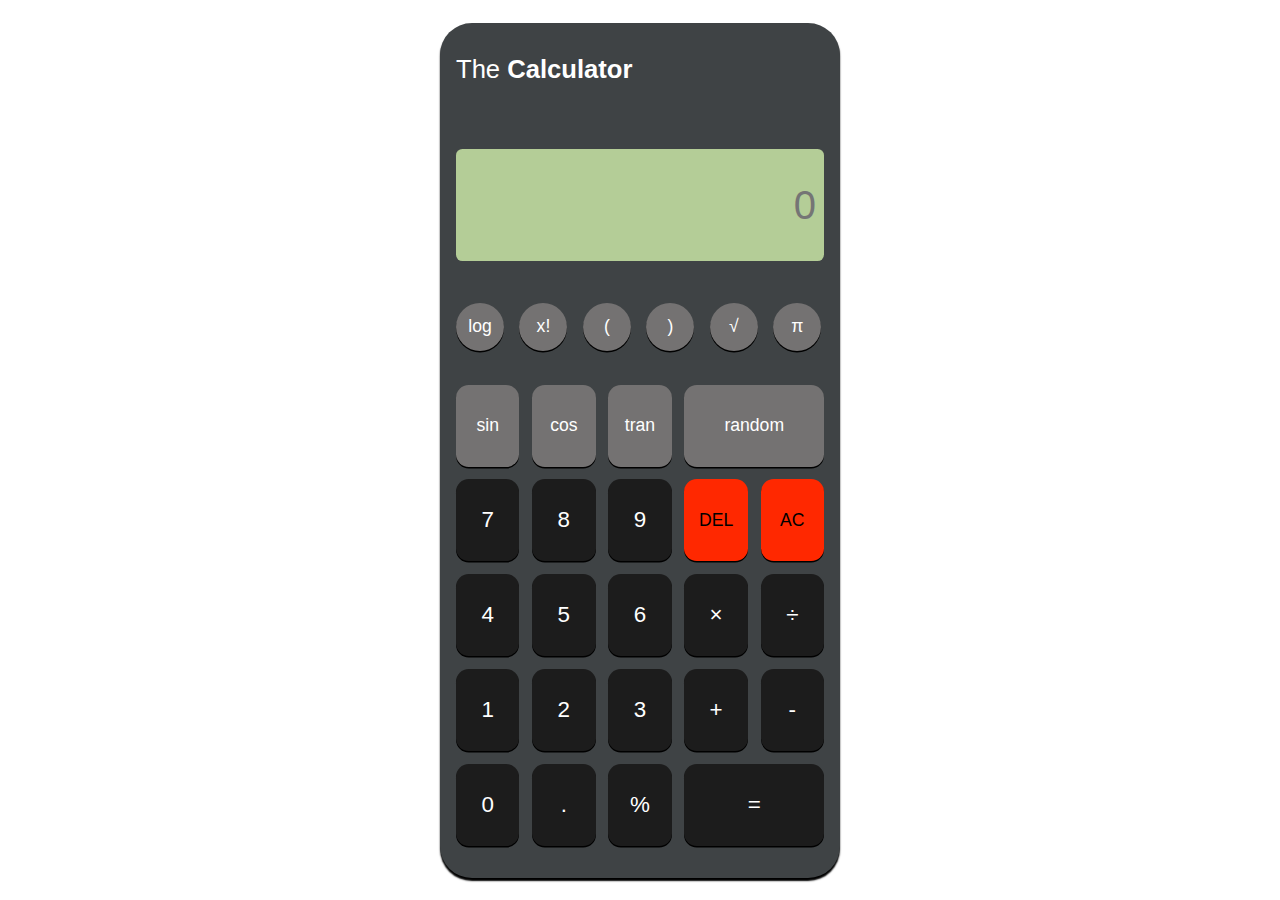
<file: calculator/index.html>
<!DOCTYPE html>
<html lang="en">
<head>
    <meta charset="UTF-8">
    <meta name="viewport" content="width=device-width, initial-scale=1.0">
    <meta http-equiv="X-UA-Compatible">
    <link rel="stylesheet" href="styles.css">
    <title>Calculator</title>
</head>
<body>
    <main class="calculator">
        <h1 class="brand_name"><span class="first_name">The</span><span class="last_name"> Calculator</span></h1>
        <section class="row row-first">
            <input type="text" autofocus placeholder="0" class="output_screen">
        </section>
        <section class="row row-second">
            <button>log</button>
            <button>x!</button>
            <button>(</button>
            <button>)</button>
            <button>&radic;</button>
            <button>&pi;</button>
        </section>
        <section class="row row-third">
            <button>sin</button>
            <button>cos</button>
            <button>tran</button>
            <button class="random">random</button>
        </section>
        <section class="row">
            <button>7</button>
            <button>8</button>
            <button>9</button>
            <button class="delete">DEL</button>
            <button class="clear">AC</button>
        </section>
        <section class="row">
            <button>4</button>
            <button>5</button>
            <button>6</button>
            <button>&times;</button>
            <button>&divide;</button>
        </section>
        <section class="row">
            <button>1</button>
            <button>2</button>
            <button>3</button>
            <button>+</button>
            <button>-</button>
        </section>
        <section class="row">
            <button>0</button>
            <button>.</button>
            <button>%</button>
            <button class="equals">=</button>
        </section>
    </main>

    <script src="app.js"></script>
</body>
</html>
</file>
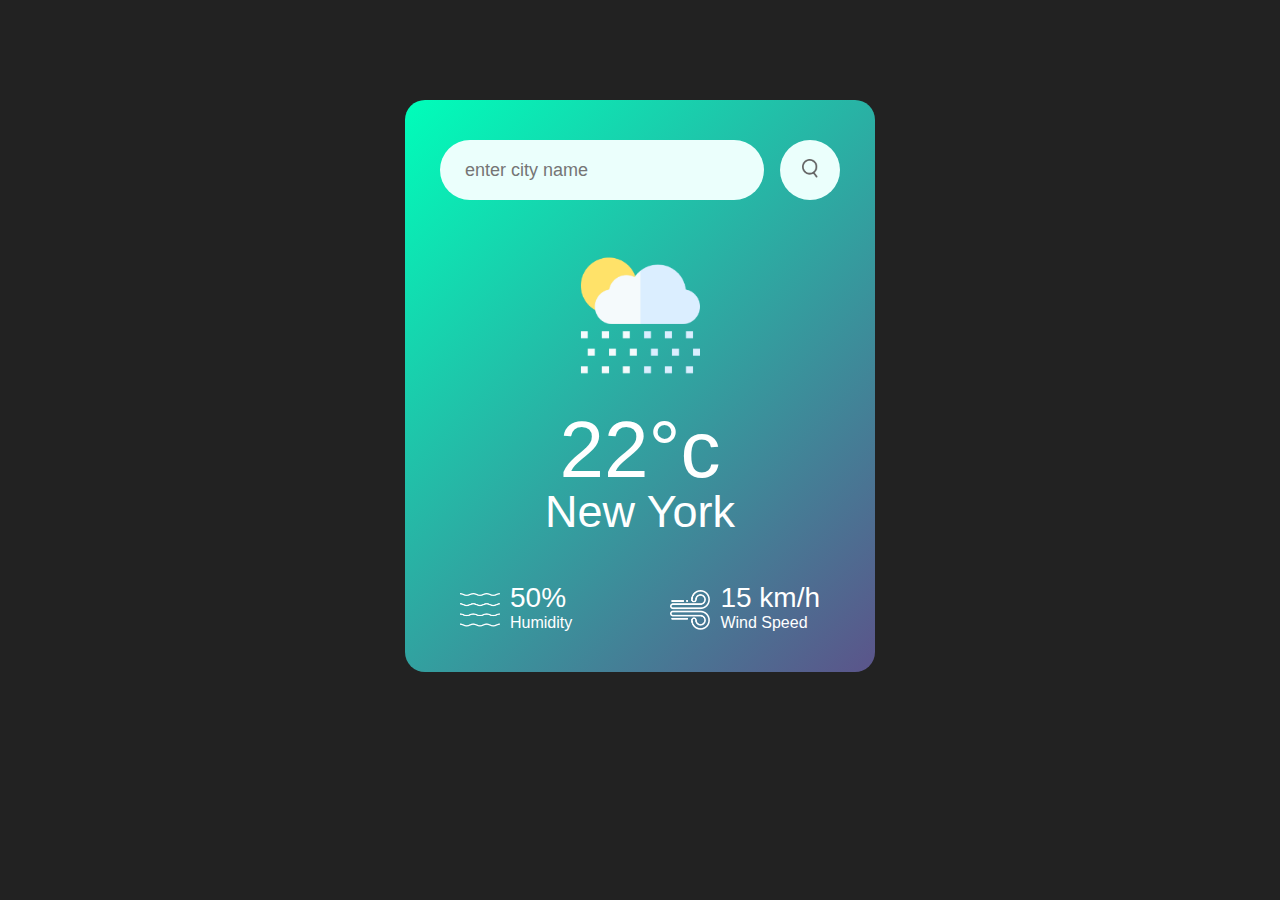
<file: weather/index.html>
<!DOCTYPE html>
<html lang="en">
<head>
    <meta charset="UTF-8">
    <meta name="viewport" content="width=device-width, initial-scale=1.0">
    <title>Weather App</title>
    <link rel="stylesheet" href="styles.css">
</head>
<body>

<div class="card">
    <div class="search">
        <input type="text" placeholder="enter city name" spellcheck="false">
        <button><img src="images/search.png" alt=""></button>
    </div>
    <div class="error">
        <p>Invalid city name</p>
    </div>
    <div class="weather">
        <img src="images/rain.png" class="weather-icon">
        <h1 class="temp">22°c</h1>
        <h2 class="city">New York</h2>
        <div class="details">
            <div class="col">
                <img src="images/humidity.png">
                <div>
                    <p class="humidity">50%</p>
                    <p>Humidity</p>
                </div>
            </div>
            <div class="col">
                <img src="images/wind.png">
                <div>
                    <p class="wind">15 km/h</p>
                    <p>Wind Speed</p>
                </div>
            </div>
        </div>
    </div>
</div>    
    
<script>

const apiKey = "1573df093f3757418cb362fb08a50398";
const apiUrl = "https://api.openweathermap.org/data/2.5/weather?units=metric&q=";

const searchBox = document.querySelector(".search input");
const searchBtn = document.querySelector(".search button");
const weatherIcon = document.querySelector(".weather-icon");

async function checkWeather(city) {
    const response = await fetch(apiUrl + city + `&appid=${apiKey}`);

    if(response.status == 404){
        document.querySelector(".error").style.display = "block";
        document.querySelector(".weather").style.display = "none";
    } else {
        var data = await response.json();

    document.querySelector(".city").innerHTML = data.name;
    document.querySelector(".temp").innerHTML = Math.round(data.main.temp) + "°c";
    document.querySelector(".humidity").innerHTML = data.main.humidity + "%";
    document.querySelector(".wind").innerHTML = data.wind.speed + " km/h";

    if(data.weather[0].main == "Clouds"){
        weatherIcon.src = "images/clouds.png";
    }
    else if(data.weather[0].main == "Clear"){
        weatherIcon.src = "images/clear.png";
    }
    else if(data.weather[0].main == "Rain"){
        weatherIcon.src = "images/rain.png";
    }
    else if(data.weather[0].main == "Drizzle"){
        weatherIcon.src = "images/drizzle.png";
    }
    else if(data.weather[0].main == "Mist"){
        weatherIcon.src = "images/mist.png";
    }

    document.querySelector(".weather").style.display = "block";

    }

}


searchBtn.addEventListener("click", ()=> {
    checkWeather(searchBox.value);

})


</script>

</body>
</html>
</file>
<file: calculator/styles.css>
* {
    margin: 0;
    padding: 0;
    box-sizing: border-box;
}

body {
    height: 100vh;
    display: flex;
    justify-content: center;
    align-items: center;
    font: lighter 1.6rem Helvetica, sans-serif;
}

main.calculator {
    width: 25rem;
    height: 95vh;
    background-color: rgb(63, 67, 69);
    border-radius: 2rem;
    padding: 2rem 1rem;
    display: grid;
    grid-template-rows: repeat(8, 1fr);
    gap: .8rem;
    box-shadow: 0 .15rem .1rem 0 black;
}

.brand_name {
    font-size: 1.6rem;
    color: white;
}

.first_name {
    font-weight: lighter;
}

.last_name {
    font-weight: bolder;
}

.row {
    width: 100%;
    display: grid;
    grid-template-columns: repeat(5, 1fr);
    gap: .8rem;
}

.row-second {
    grid-template-columns: repeat(6, 1fr);
    margin-top: .8rem;
}

.row-second button, .row-third button {
    background-color: rgb(116, 114, 114);
    font-size: 1.1rem;
}

.row-second button {
    width: 3rem;
    height: 3rem;
    border-radius: 50%;
}

.random, .equals {
    grid-column: span 2;
}

.delete, .clear {
    background-color: rgb(255, 40, 0);
    font-size: 1.1rem;
    color: black;
}

button {
    border: none;
    outline: none;
    border-radius: .8rem;
    background-color: rgb(28, 28, 28);
    color: white;
    font: bolder 1.4rem sans-serif;
    box-shadow: 0 .1rem .1px 0 black;
    transition: .2s ease-in;
}

button:hover {
    opacity: .8;
    cursor: pointer;
}

button:active {
    box-shadow: none;
    transform: scale(.92);
}

.output_screen {
    grid-column: 1 / -1;
    padding: 0 .5rem;
    margin-bottom: 1rem;
    height: 7rem;
    border: none;
    outline: none;
    border-radius: .4rem;
    text-align: right;
    font: bolder 2.5rem sans-serif;
    background-color: rgb(180, 205, 151);
}
</file>
<file: weather/styles.css>
* {
    margin: 0;
    padding: 0;
    font-family: 'Poppins', sans-serif;
    box-sizing: border-box;
}

body {
    background: #222;
}

.card {
    width: 90%;
    max-width: 470px;
    background: linear-gradient(135deg, #00feba, #5b548a);
    color: #fff;
    margin: 100px auto 0;
    border-radius: 20px;
    padding: 40px 35px;
    text-align: center;
}

.search {
    width: 100%;
    display: flex;
    align-items: center;
    justify-content: space-between;
}

.search input {
    border: 0;
    outline: 0;
    background: #ebfffc;
    color: #555;
    padding: 10px 25px;
    height: 60px;
    border-radius: 30px;
    flex: 1;
    margin-right: 16px;
    font-size: 18px;
}

.search button {
    border: 0;
    outline: 0;
    background: #ebfffc;
    border-radius: 50%;
    width: 60px;
    height: 60px;
    cursor: pointer;

}

.search button img {
    width: 16px;
}

.weather-icon {
    width: 170px;
    margin-top: 30px;
}

.weather h1 {
    font-size: 80px;
    font-weight: 500;
}

.weather h2 {
    font-size: 45px;
    font-weight: 400;
    margin-top: -10px;
}

.details {
    display: flex;
    align-items: center;
    justify-content: space-between;
    padding: 0 20px;
    margin-top: 50px;
}

.col {
    display: flex;
    align-items: center;
    text-align: left;
}

.col img {
    width: 40px;
    margin-right: 10px;
}

.humidity, .wind {
    font-size: 28px;
    margin-top: -6px;
}

/*.weather {
    display: none;
}*/

.error {
    text-align: left;
    margin-left: 10px;
    font-size: 14px;
    margin-top: 10px;
    display: none;
}

@media only screen and (max-width: 435px) {
    .details {
        display: flex;
        align-items: center;
        justify-content: space-between;
        padding: 0 0px;
        margin-top: 50px;

    }

}
</file>
